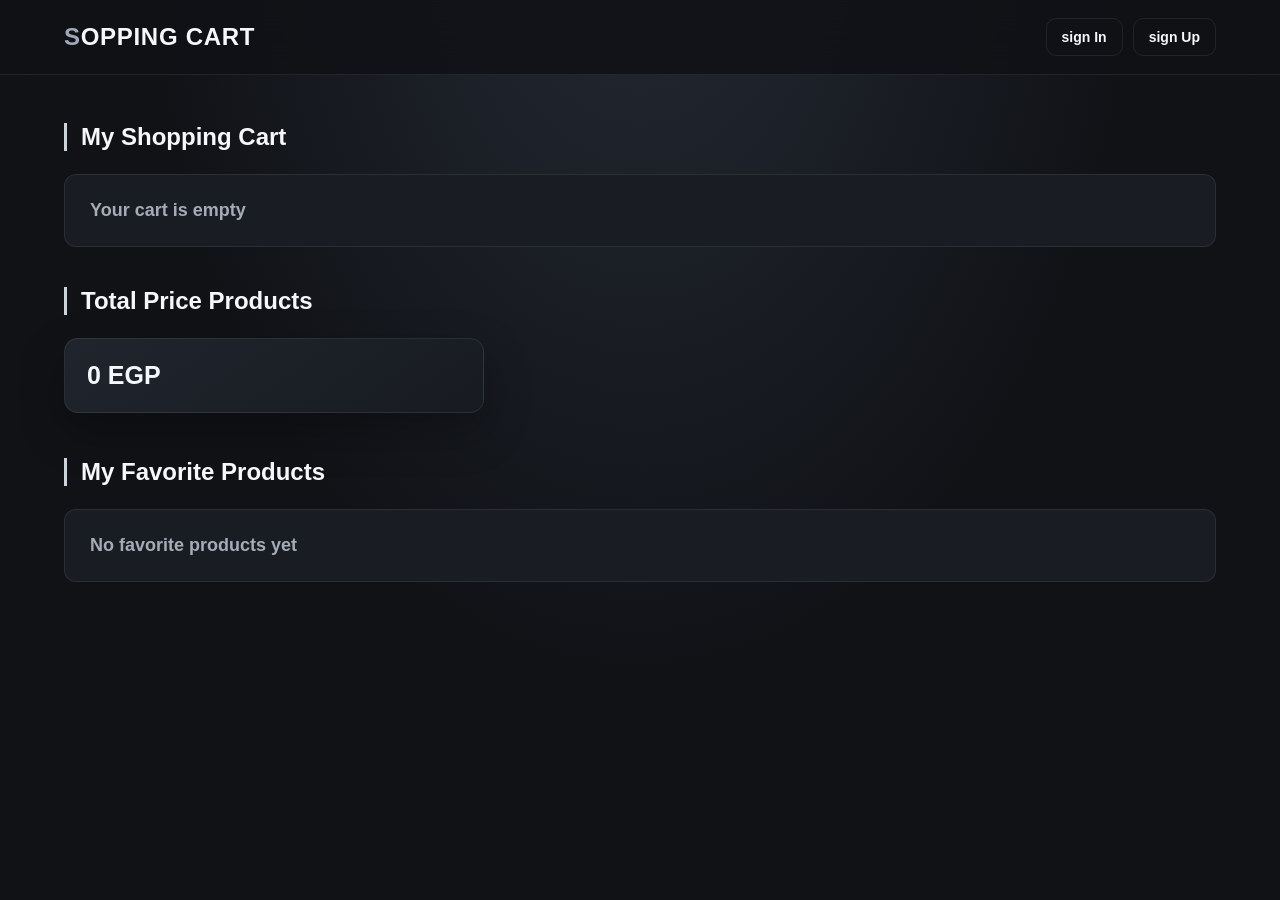
<file: cartsproducts.html>
<!DOCTYPE html>
<html lang="en">

<head>
    <meta charset="UTF-8">
    <meta name="viewport" content="width=device-width, initial-scale=1.0">

    <link rel="stylesheet" href="css/style.css">
    <link rel="stylesheet" href="css/all.css">

    <title>carts || products</title>
</head>

<body>

    <header>
        <div class="container">

            <div class="header-contact">

                <a href="index.html" class="brand">
                    sopping cart
                </a>

                <nav>

                    <ul class="links">
                        <li><a href="login.html">sign In</a></li>
                        <li><a href="register.html">sign Up</a></li>
                    </ul>

                    <ul id="user_info">

                        <li>
                            <a href="#" id="user"></a>
                        </li>

                        <li class="shopping_carts">

                            <i class="fa-sharp fa-solid fa-cart-shopping"></i>

                            <span class="badge"></span>

                            <div class="carts_products">
                                <div></div>
                                <a href="cartsproducts.html">
                                    view All products
                                </a>
                            </div>

                        </li>

                        <li>
                            <a href="#" id="logout">log out</a>
                        </li>

                    </ul>

                </nav>

            </div>

        </div>
    </header>


    <!-- Shopping Cart -->

    <section class="home">

        <div class="container">

            <h2>My Shopping Cart</h2>

            <div class="cart-page-products">

            </div>


            <!-- Total Price -->

            <h2 style="margin-top: 40px;">
                Total Price Products
            </h2>

            <div class="total-price">

            </div>


            <!-- Favorite Products -->

            <h2 style="margin-top: 40px;">
                My Favorite Products
            </h2>

            <div class="favorite-products">

            </div>

        </div>

    </section>


    <script src="java script/scrpit.js"></script>
    <script src="java script/carts.js"></script>

</body>

</html>
</file>
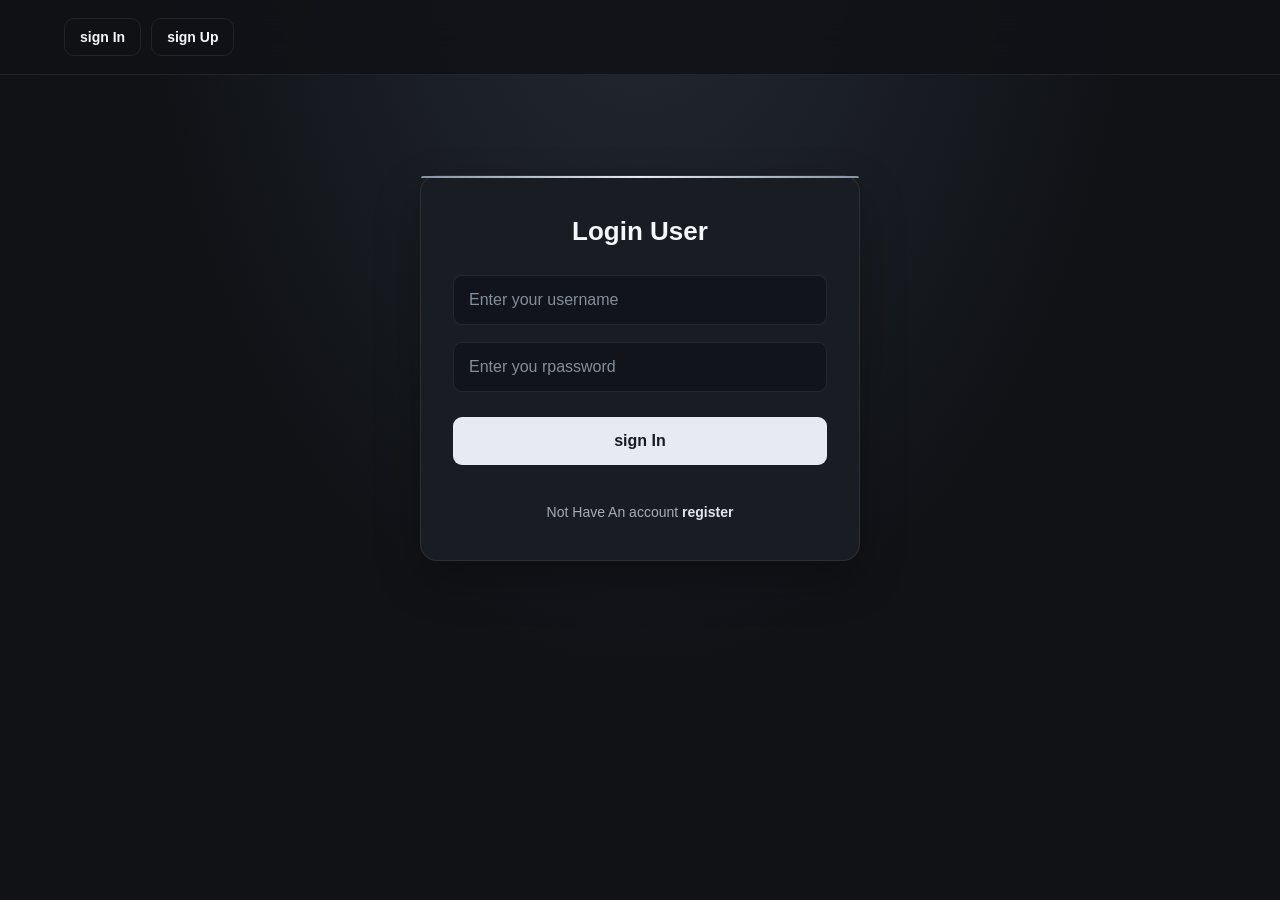
<file: login.html>
<!DOCTYPE html>
<html lang="en">

<head>
    <meta charset="UTF-8">
    <meta name="viewport" content="width=device-width, initial-scale=1.0">
     <link rel="stylesheet" href="css/style.css">
    <title>Login page</title>
</head>

<body>
    <header>
        <div class="container">
            <div class="header-contact">
               

                <nav>
                    <ul class="links">
                        <li><a href="login.html">sign In</a></li>
                        <li><a href="register.html">sign Up</a></li>
                    </ul>
                </nav>

            </div><!-- header-contact -->
        </div><!-- container -->
    </header>

    <section>
        <div class="section-form">
            <h2>Login User</h2>

            <form>
                <input type="text" placeholder="Enter your username" id="username">
                <input type="password" placeholder="Enter you rpassword" id="password">
                <input type="submit" value="sign In" id="sign_In">

               <div class="account"><span>Not Have An account</span> <a href="register.html">register</a></div> 
            </form>
        </div><!-- sectiom-form -->

        <script src="java script/login.js"></script>
     </section>

</body>
</html>
</file>
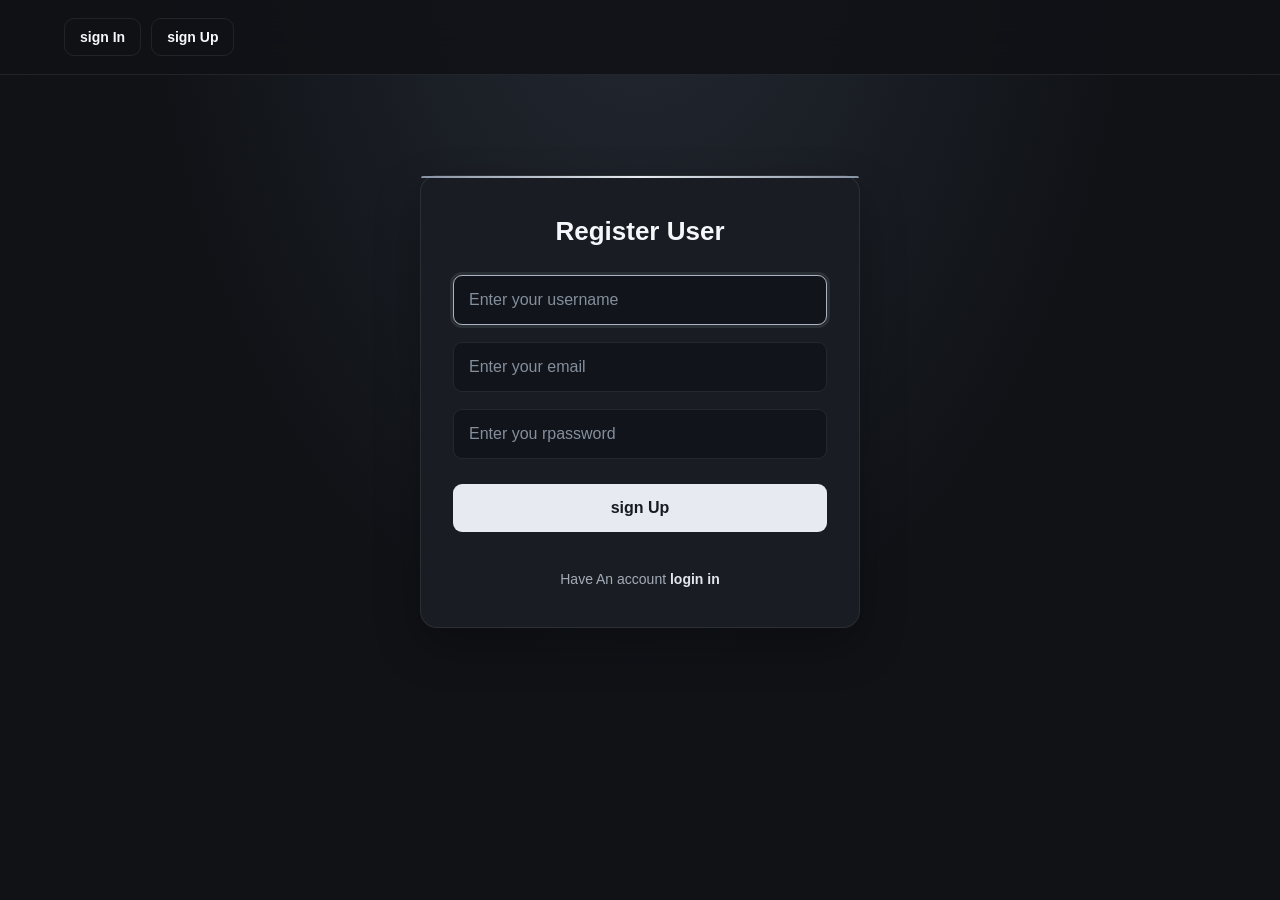
<file: register.html>
<!DOCTYPE html>
<html lang="en">

<head>
    <meta charset="UTF-8">
    <meta name="viewport" content="width=device-width, initial-scale=1.0">
    <link rel="stylesheet" href="css/style.css">
    <title>register page</title>
</head>

<body>
    <header>
        <div class="container">
            <div class="header-contact">
                

                <nav>
                    <ul class="links">
                        <li><a href="login.html">sign In</a></li>
                        <li><a href="register.html">sign Up</a></li>
                    </ul>
                </nav>

            </div><!-- header-contact -->
        </div><!-- container -->
    </header>


    <section>
        <div class="section-form">
            <h2>Register User</h2>

            <form>
                <input type="text" autofocus placeholder="Enter your username" id="username">
                <input type="text" required placeholder="Enter your email" id="email">
                <input type="password" placeholder="Enter you rpassword" id="password">
                <input type="submit" value="sign Up" id="sign_Up">

           <div class="account"><span>Have An account</span>  <a href="login.html">login in</a></div>
            </form>
        </div><!-- sectiom-form -->



    </section>
     <script src="java script/register.js"></script>
</body>

</html>
</file>
<file: css/style.css>
/* =========================================
   SHOPPING CART - REFINED CHARCOAL THEME
========================================= */

* {
    margin: 0;
    padding: 0;
    box-sizing: border-box;
    font-family: 'Segoe UI', Tahoma, Geneva, Verdana, sans-serif;
}

html {
    scroll-behavior: smooth;
}

body {
    min-height: 100vh;
    overflow-x: hidden;
    background: radial-gradient(ellipse at 50% -15%, #252b35 0%, #101216 55%);
    color: #f5f7fa;
    transition: background .25s, color .25s;
}

button,
input {
    font: inherit;
}

button {
    cursor: pointer;
}

.container {
    width: 90%;
    max-width: 1250px;
    margin: auto;
}

/* =========================================
   HEADER
========================================= */

header {
    width: 100%;
    position: sticky;
    top: 0;
    z-index: 1000;
    padding: 18px 0;
    background: rgba(16, 18, 22, .88);
    border-bottom: 1px solid rgba(255, 255, 255, .08);
    backdrop-filter: blur(18px);
}

.header-contact {
    display: flex;
    align-items: center;
    justify-content: space-between;
    gap: 22px;
}

.brand {
    color: #f5f7fa;
    text-decoration: none;
    font-size: 24px;
    font-weight: 850;
    letter-spacing: .7px;
    text-transform: uppercase;
}

.brand::first-letter {
    color: #9da8b8;
}

nav {
    display: flex;
    align-items: center;
    gap: 18px;
}

.links,
nav ul#user_info {
    list-style: none;
    display: flex;
    align-items: center;
    gap: 10px;
}

.links li a,
nav ul#user_info li a {
    color: #f5f7fa;
    text-decoration: none;
    font-size: 14px;
    font-weight: 650;
    transition: .25s;
}

.links li a {
    display: inline-block;
    padding: 10px 15px;
    border: 1px solid rgba(255, 255, 255, .08);
    border-radius: 10px;
}

.links li a:hover,
nav ul#user_info li a:hover {
    color: #4c4c4c;
    
}

nav ul#user_info li {
    position: relative;
    margin: 0 5px;
}

nav ul#user_info li i {
    color: #d5dce6;
    font-size: 22px;
    cursor: pointer;
}

nav ul#user_info li .badge {
    position: absolute;
    top: -11px;
    right: -12px;
    min-width: 19px;
    height: 19px;
    padding: 0 4px;
    display: none;
    text-align: center;
    border-radius: 20px;
    background: #f2f4f7;
    color: #171a20;
    font-size: 11px;
    font-weight: 800;
}

.theme-toggle {
    display: inline-flex;
    align-items: center;
    justify-content: center;
    gap: 8px;
    padding: 10px 13px;
    border: 1px solid rgba(220, 226, 235, .2);
    border-radius: 10px;
    background: #20252d;
    color: #f5f7fa;
    font-size: 13px;
    font-weight: 700;
    white-space: nowrap;
    transition: .25s;
}

.theme-toggle:hover {
    background: #e7ebf1;
    color: #171a20;
    border-color: #e7ebf1;
}

/* =========================================
   HOME & SEARCH
========================================= */

.home {
    width: 100%;
    padding: 48px 0 65px;
}

.search-box {
    max-width: 720px;
    margin: 0 auto 42px;
    padding: 8px;
    display: flex;
    gap: 10px;
    background: rgba(28, 33, 41, .92);
    border: 1px solid rgba(255, 255, 255, .08);
    border-radius: 15px;
    box-shadow: 0 18px 45px rgba(0, 0, 0, .28);
}

.search-box input {
    flex: 1;
    min-width: 0;
    padding: 13px 15px;
    border: 0;
    outline: 0;
    background: transparent;
    color: #f5f7fa;
    font-size: 15px;
}

.search-box input::placeholder {
    color: #858e9b;
}

.search-box button {
    padding: 12px 24px;
    border: 0;
    border-radius: 10px;
    background: #e7ebf1;
    color: #171a20;
    font-weight: 800;
    transition: .25s;
}

.search-box button:hover {
    background: #fff;
    transform: translateY(-2px);
}

/* =========================================
   PRODUCTS GRID
========================================= */

.products,
.cart-page-products,
.favorite-products {
    width: 100%;
    display: grid;
    grid-template-columns: repeat(3, minmax(0, 1fr));
    gap: 23px;
    align-items: stretch;
}

.product-item {
    width: 100%;
    min-width: 0;
    min-height: 360px;
    display: flex;
    flex-direction: column;
    position: relative;
    overflow: hidden;
    margin: 0;
    background: linear-gradient(145deg, #20252d, #171b21);
    border: 1px solid rgba(255, 255, 255, .08);
    border-radius: 18px;
    transition: transform .3s, border-color .3s, box-shadow .3s;
    animation: cardAppear .45s ease both;
}

.product-item:hover {
    transform: translateY(-6px);
    border-color: rgba(220, 226, 235, .25);
    box-shadow: 0 20px 42px rgba(0, 0, 0, .32);
}

.product-item-img {
    width: 100%;
    height: 220px;
    min-height: 220px;
    display: block;
    object-fit: cover;
    background: #252b34;
    transition: transform .45s;
}

.product-item:hover .product-item-img {
    transform: scale(1.035);
}

.product-item-des {
    padding: 17px 18px 10px;
}

.product-item-des h2 {
    margin: 0 0 8px;
    color: #f5f7fa;
    font-size: 17px;
    line-height: 1.5;
    font-weight: 750;
}

.product-item-des p {
    margin: 7px 0;
    color: #a5acb7;
    font-size: 13px;
}

.product-item-des span {
    display: inline-block;
    margin-top: 8px;
    color: #f1f3f6;
    font-size: 16px;
    font-weight: 800;
}

.product-item-action {
    width: 100%;
    margin-top: auto;
    padding: 10px 18px 18px;
    display: flex;
    flex-direction: row;
    justify-content: space-between;
    align-items: center;
    gap: 12px;
}

.product-item-action i {
    width: auto;
    margin: 0;
    color: #9ca5b2;
    font-size: 22px;
    cursor: pointer;
    transition: .25s;
}

.product-item-action i:hover {
    color: #f0a0a8;
    transform: scale(1.12);
}

.product-item .Add_to_cart {
    display: block;
    margin: 0;
    padding: 11px 16px;
    border: 1px solid rgba(255, 255, 255, .12);
    border-radius: 9px;
    background: #e7ebf1;
    color: #171a20;
    font-size: 13px;
    font-weight: 800;
    transition: .25s;
}

.product-item .Add_to_cart:hover {
    background: #fff;
    transform: translateY(-2px);
    box-shadow: 0 7px 18px rgba(255, 255, 255, .08);
}

/* =========================================
   SHOPPING CART DROPDOWN
========================================= */

.shopping_carts {
    cursor: pointer;
}

.carts_products {
    position: absolute;
    top: 42px;
    right: -20px;
    z-index: 2000;
    width: 280px;
    max-height: 350px;
    overflow-y: auto;
    display: none;
    padding: 15px;
    background: #20252d;
    border: 1px solid rgba(255, 255, 255, .08);
    border-radius: 13px;
    box-shadow: 0 18px 45px rgba(0, 0, 0, .28);
}

.carts_products p {
    padding: 10px 5px;
    color: #9da1a5;
    border-bottom: 1px solid rgba(255, 255, 255, .08);
    font-size: 20px;
    line-height: 1.5;
}

.carts_products a {
    display: block;
    margin-top: 12px;
    padding: 11px;
    border-radius: 9px;
    background: #464749;
    color: #45474a;
    text-decoration: none;
    text-align: center;
    font-weight: 800;
    transition: .25s;
}

.carts_products a:hover {
    background: #979292;
}

/* =========================================
   SECTION HEADINGS
========================================= */

.home .container > h2 {
    margin: 0 0 23px;
    padding-left: 14px;
    border-left: 3px solid #cbd3df;
    color: #f5f7fa;
    font-size: 24px;
}

.home .container > h2.section-heading {
    margin-top: 38px;
}

/* =========================================
   CART PAGE
========================================= */

.cart-page-products .product-item,
.favorite-products .product-item {
    min-height: 390px;
}

.cart-page-products .product-item-img,
.favorite-products .product-item-img {
    height: 200px;
    min-height: 200px;
}

.cart-page-products .product-item-des,
.favorite-products .product-item-des {
    padding: 16px 18px;
}

.quantity-controls {
    display: flex;
    align-items: center;
    gap: 14px;
    margin-top: 14px;
}

.quantity-controls button {
    width: 34px;
    height: 34px;
    border: 1px solid rgba(255, 255, 255, .08);
    border-radius: 9px;
    background: #e7ebf1;
    color: #171a20;
    font-size: 20px;
    font-weight: 800;
    transition: .2s;
}

.quantity-controls button:hover {
    background: #fff;
    transform: scale(1.06);
}

.quantity-controls span {
    color: #f5f7fa;
    font-size: 16px;
    font-weight: 800;
}

.total-price {
    width: 100%;
    max-width: 420px;
    margin: 20px 0 45px;
    padding: 22px;
    background: linear-gradient(145deg, #20252d, #171b21);
    border: 1px solid rgba(255, 255, 255, .08);
    border-radius: 14px;
    box-shadow: 0 18px 45px rgba(0, 0, 0, .28);
}

.total-price h3 {
    color: #f5f7fa;
    font-size: 25px;
    font-weight: 900;
}

.cart-page-products > h2,
.favorite-products > h3,
.products > h2 {
    grid-column: 1/-1;
    padding: 25px;
    border: 1px solid rgba(255, 255, 255, .08);
    border-radius: 12px;
    background: #191d23;
    color: #a5acb7;
    font-size: 18px;
}

/* =========================================
   LOGIN & REGISTER FORMS
========================================= */

.section-form {
    width: 100%;
    max-width: 440px;
    position: relative;
    margin: 100px auto 0;
    padding: 40px 32px;
    background: #191d23;
    border: 1px solid rgba(255, 255, 255, .08);
    border-radius: 17px;
    box-shadow: 0 18px 45px rgba(0, 0, 0, .28);
    animation: slideUpFade .6s ease both;
}

.section-form::before {
    content: "";
    position: absolute;
    top: 0;
    left: 0;
    width: 100%;
    height: 2px;
    background: linear-gradient(90deg, #8793a4, #e7ebf1, #8793a4);
    border-radius: 17px 17px 0 0;
}

.section-form h2 {
    margin-bottom: 28px;
    color: #f5f7fa;
    text-align: center;
    font-size: 26px;
}

.section-form form {
    display: flex;
    flex-direction: column;
    gap: 17px;
}

.section-form input[type="text"],
.section-form input[type="password"] {
    width: 100%;
    padding: 15px;
    outline: 0;
    background: #11151b;
    border: 1px solid rgba(255, 255, 255, .08);
    border-radius: 9px;
    color: #f5f7fa;
    transition: .25s;
}

.section-form input:focus {
    border-color: #aab4c2;
    box-shadow: 0 0 0 3px rgba(200, 210, 225, .1);
}

.section-form input::placeholder {
    color: #858e9b;
}

.section-form input[type="submit"] {
    margin-top: 8px;
    padding: 15px;
    border: 0;
    border-radius: 9px;
    background: #e7ebf1;
    color: #171a20;
    font-weight: 900;
    cursor: pointer;
    transition: .25s;
}

.section-form input[type="submit"]:hover {
    background: #fff;
    transform: translateY(-2px);
}

.account {
    margin-top: 22px;
    color: #a5acb7;
    text-align: center;
    font-size: 14px;
}

.account a {
    color: #e1e6ee;
    text-decoration: none;
    font-weight: 800;
}

.account a:hover {
    color: #fff;
}

/* =========================================
   ANIMATIONS
========================================= */

@keyframes cardAppear {
    from {
        opacity: 0;
        transform: translateY(13px);
    }

    to {
        opacity: 1;
        transform: translateY(0);
    }
}

@keyframes slideUpFade {
    from {
        opacity: 0;
        transform: translateY(25px);
    }

    to {
        opacity: 1;
        transform: translateY(0);
    }
}

/* =========================================
   LIGHT MODE
========================================= */

body[data-theme="light"] {
    color-scheme: light;
    background: radial-gradient(ellipse at 50% -15%, #fff 0%, #f2f4f7 60%);
    color: #20252d;
}

body[data-theme="light"] header {
    background: rgba(255, 255, 255, .9);
    border-bottom: 1px solid rgba(25, 35, 50, .1);
}

body[data-theme="light"] .product-item,
body[data-theme="light"] .total-price,
body[data-theme="light"] .carts_products {
    background: linear-gradient(145deg, #fff, #f6f7f9);
    border-color: rgba(25, 35, 50, .1);
}

body[data-theme="light"] .search-box {
    background: #fff;
    border-color: rgba(25, 35, 50, .1);
}

body[data-theme="light"] .search-box input {
    color: #20252d;
}

body[data-theme="light"] .product-item-des span,
body[data-theme="light"] .total-price h3 {
    color: #252c36;
}

body[data-theme="light"] .product-item .Add_to_cart,
body[data-theme="light"] .search-box button,
body[data-theme="light"] .quantity-controls button,
body[data-theme="light"] .carts_products a,
body[data-theme="light"] .section-form input[type="submit"] {
    background: #252c36;
    color: #fff;
}

body[data-theme="light"] .theme-toggle {
    background: #edf0f4;
    color: #252c36;
    border-color: #d9dee6;
}

body[data-theme="light"] .theme-toggle:hover {
    background: #252c36;
    color: #fff;
}

body[data-theme="light"] .section-form {
    background: #fff;
    border-color: rgba(25, 35, 50, .1);
}

body[data-theme="light"] .section-form h2 {
    color: #20252d;
}

body[data-theme="light"] .section-form input[type="text"],
body[data-theme="light"] .section-form input[type="password"] {
    background: #f5f6f8;
    color: #20252d;
    border-color: rgba(25, 35, 50, .1);
}

body[data-theme="light"] .links li a,
body[data-theme="light"] nav ul#user_info li a {
    color: #20252d;
}

body[data-theme="light"] .brand {
    color: #20252d;
}

body[data-theme="light"] .product-item-des h2,
body[data-theme="light"] .home .container > h2 {
    color: #20252d;
}

body[data-theme="light"] .product-item-des p {
    color: #697382;
}

body[data-theme="light"] .quantity-controls span {
    color: #20252d;
}

body[data-theme="light"] .carts_products p {
    color: #20252d;
    border-bottom-color: rgba(25, 35, 50, .1);
}

body[data-theme="light"] .cart-page-products > h2,
body[data-theme="light"] .favorite-products > h3,
body[data-theme="light"] .products > h2 {
    background: #fff;
    color: #697382;
    border-color: rgba(25, 35, 50, .1);
}

body[data-theme="light"] .account {
    color: #697382;
}

body[data-theme="light"] .account a {
    color: #252c36;
}

/* =========================================
   RESPONSIVE DESIGN
========================================= */

@media (max-width: 950px) {

    .products,
    .cart-page-products,
    .favorite-products {
        grid-template-columns: repeat(2, minmax(0, 1fr));
    }
}

@media (max-width: 650px) {

    header {
        padding: 15px 0;
    }

    .container {
        width: 92%;
    }

    .header-contact {
        flex-wrap: wrap;
        gap: 14px;
    }

    .brand {
        font-size: 20px;
    }

    nav {
        width: 100%;
        flex-wrap: wrap;
        justify-content: space-between;
        gap: 10px;
    }

    .links,
    nav ul#user_info {
        gap: 7px;
    }

    .links li a {
        padding: 8px 10px;
        font-size: 12px;
    }

    nav ul#user_info li {
        margin: 0 3px;
        font-size: 13px;
    }

    nav ul#user_info li i {
        font-size: 20px;
    }

    .theme-toggle {
        padding: 8px 10px;
        font-size: 12px;
    }

    .home {
        padding: 30px 0;
    }

    .search-box {
        margin-bottom: 28px;
        gap: 5px;
    }

    .search-box input {
        padding: 10px;
        font-size: 13px;
    }

    .search-box button {
        padding: 10px 14px;
        font-size: 13px;
    }

    .products,
    .cart-page-products,
    .favorite-products {
        grid-template-columns: 1fr;
        gap: 18px;
    }

    .product-item {
        min-height: 0;
    }

    .product-item-img {
        height: 230px;
        min-height: 230px;
    }

    .home .container > h2 {
        font-size: 21px;
    }

    .carts_products {
        right: -75px;
        width: 260px;
    }

    .section-form {
        padding: 30px 22px;
        margin-top: 55px;
    }
}
</file>
